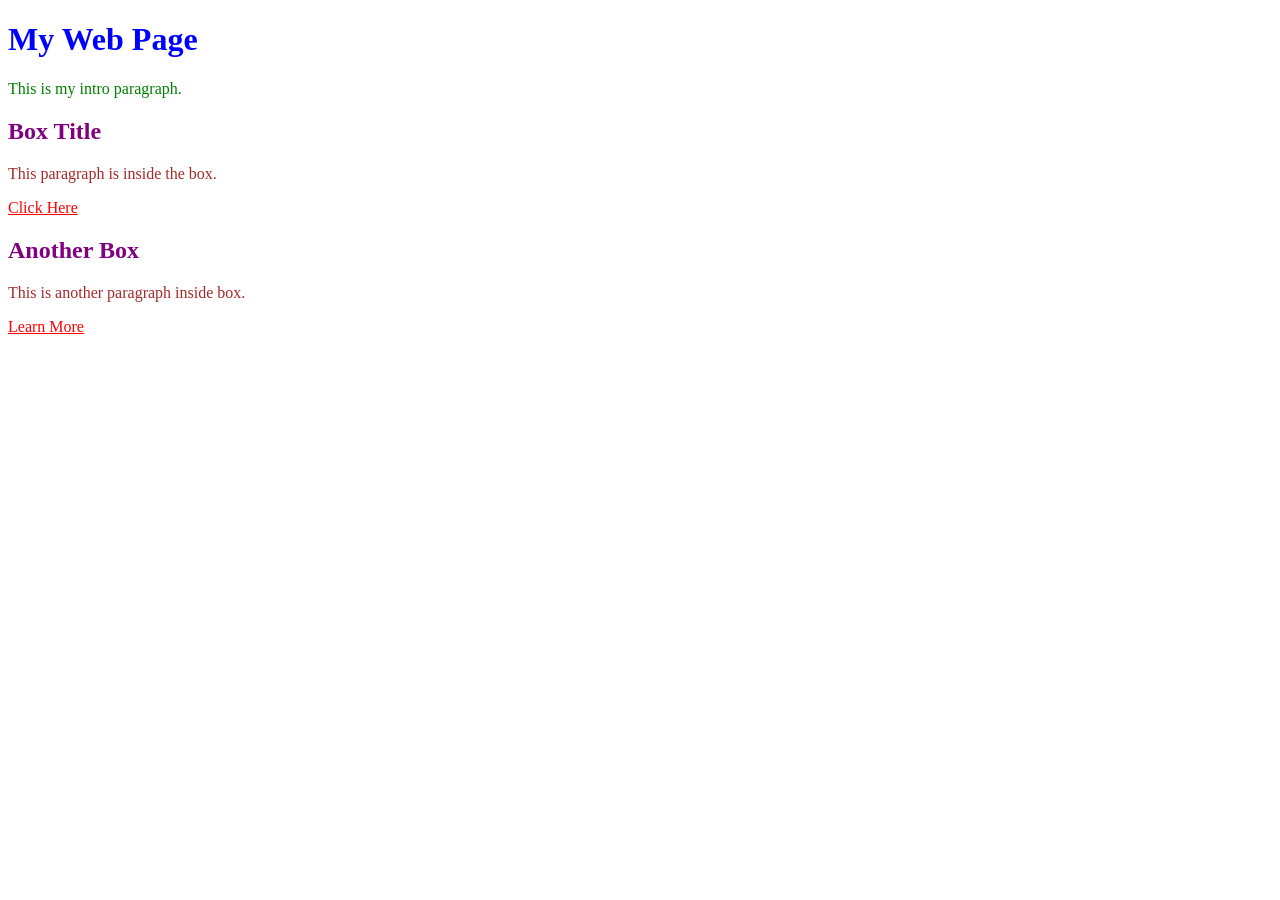
<file: CSS_Selectors/index.html>
<!DOCTYPE html>
<html lang="en">
<head>
    <meta charset="UTF-8">
        <meta name="viewport" content="width=device-width, initial-scale=1.0">
            <title>Css selector</title>
                <link rel="stylesheet" href="style.css">
                </head>
                <body>
                     <h1 id="main-heading">My Web Page</h1>

                         <p class="intro">This is my intro paragraph.</p>

                             <div class="box">
                                     <h2 class="title">Box Title</h2>
                                             <p>This paragraph is inside the box.</p>
                                                     <a href="#">Click Here</a>
                                                         </div>

                                                             <div class="box">
                                                                     <h2 class="title">Another Box</h2>
                                                                             <p>This is another paragraph inside box.</p>
                                                                                     <a href="#">Learn More</a>
                                                                                         </div>
                                                                                             
                                                                                             </body>
                                                                                             </html>
</file>
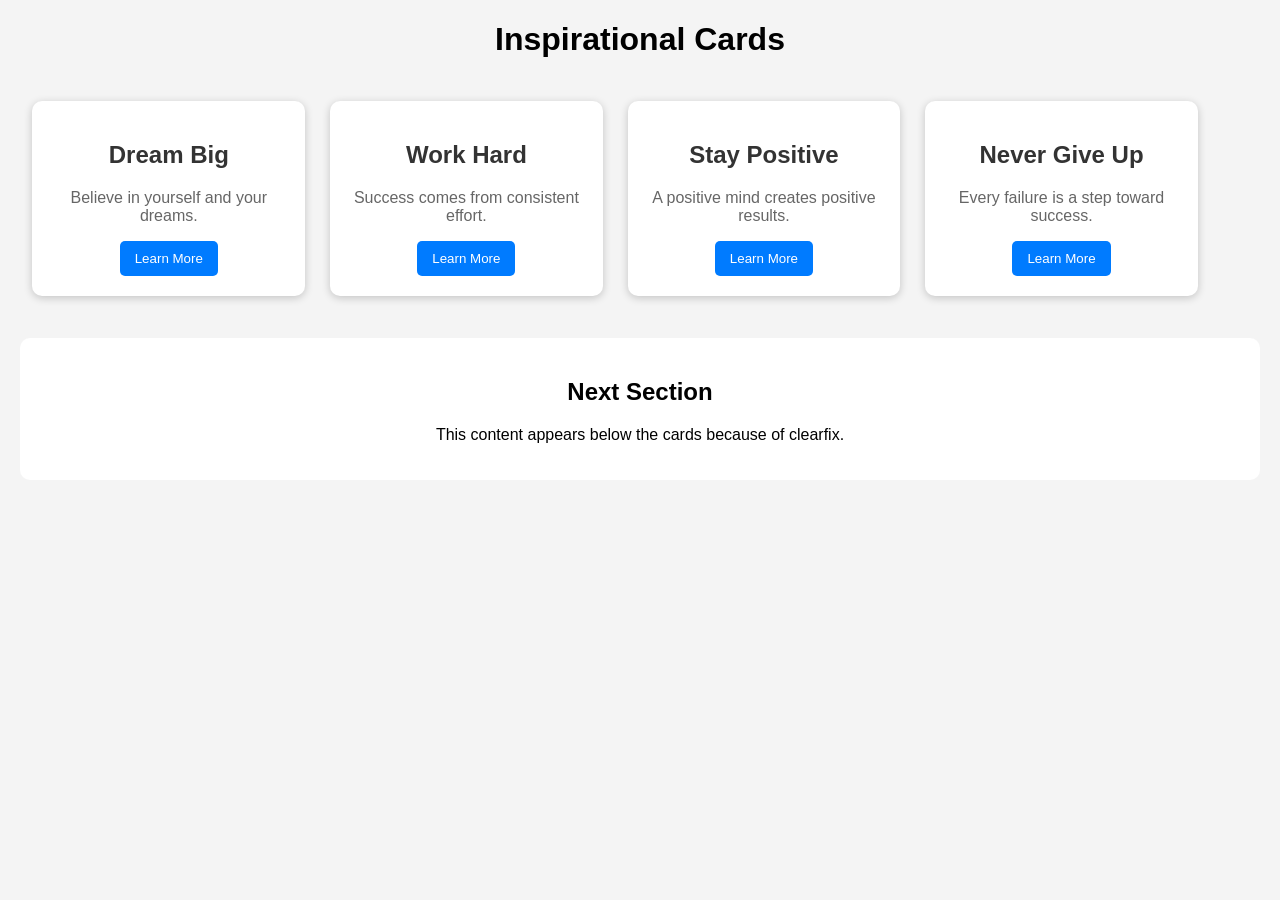
<file: float-&-hover/index.html>
<!DOCTYPE html>
<html lang="en">
<head>
    <meta charset="UTF-8">
        <meta name="viewport" content="width=device-width, initial-scale=1.0">
            <title>Inspirational Cards</title>
                <link rel="stylesheet" href="style.css">
                </head>
                <body>

                    <h1>Inspirational Cards</h1>

                        <div class="card">
                                <h2>Dream Big</h2>
                                        <p>Believe in yourself and your dreams.</p>
                                                <button>Learn More</button>
                                                    </div>

                                                        <div class="card">
                                                                <h2>Work Hard</h2>
                                                                        <p>Success comes from consistent effort.</p>
                                                                                <button>Learn More</button>
                                                                                    </div>

                                                                                        <div class="card">
                                                                                                <h2>Stay Positive</h2>
                                                                                                        <p>A positive mind creates positive results.</p>
                                                                                                                <button>Learn More</button>
                                                                                                                    </div>

                                                                                                                        <div class="card">
                                                                                                                                <h2>Never Give Up</h2>
                                                                                                                                        <p>Every failure is a step toward success.</p>
                                                                                                                                                <button>Learn More</button>
                                                                                                                                                    </div>

                                                                                                                                                        <!-- Clear Fix -->
                                                                                                                                                            <div class="clearfix"></div>

                                                                                                                                                                <div class="next-content">
                                                                                                                                                                        <h2>Next Section</h2>
                                                                                                                                                                                <p>This content appears below the cards because of clearfix.</p>
                                                                                                                                                                                    </div>
                                                                                                                                                                                    </body>
                                                                                                                                                                                    </html>
</file>
<file: CSS_Selectors/style.css>
* Element Selector */
p {
    color: gray;
    }

    /* ID Selector */
    #main-heading {
        color: blue;
        }

        /* Class Selector */
        .intro {
            color: green;
            }

            /* Class Selector */
            .box {
                color: brown;
                }

                /* Group Selector */
                h1, h2 {
                    color: purple;
                    }

                    /* Descendant Selector */
                    .box a {
                        color: red;
                        }
</file>
<file: float-&-hover/style.css>
body {
        font-family: Arial, sans-serif;
            background-color: #f4f4f4;
                text-align: center;
                    margin: 20px;
                    }

                    h1 {
                        margin-bottom: 30px;
                        }

                        .card {
                             float: left;
                                 width: 22%;
                                     margin: 1%;
                                         padding: 20px;
                                             box-sizing: border-box;
                                                 background-color: white;
                                                     border-radius: 10px;
                                                         box-shadow: 0 2px 8px rgba(0,0,0,0.2);
                                                         }

                                                         .card:hover {
                                                             transform: translateY(-8px);
                                                             }

                                                             .card h2 {
                                                                 color: #333;
                                                                 }

                                                                 .card p {
                                                                     color: #666;
                                                                     }

                                                                     button {
                                                                         background-color: #007bff;
                                                                             color: white;
                                                                                 border: none;
                                                                                     padding: 10px 15px;
                                                                                         border-radius: 5px;
                                                                                             cursor: pointer;
                                                                                             }

                                                                                             button:hover {
                                                                                                 background-color: #0056b3;
                                                                                                 }

                                                                                                 .clearfix {
                                                                                                     clear: both;
                                                                                                     }

                                                                                                     .next-content {
                                                                                                         margin-top: 30px;
                                                                                                             padding: 20px;
                                                                                                                 background-color: white;
                                                                                                                     border-radius: 10px;
                                                                                                                     }
</file>
